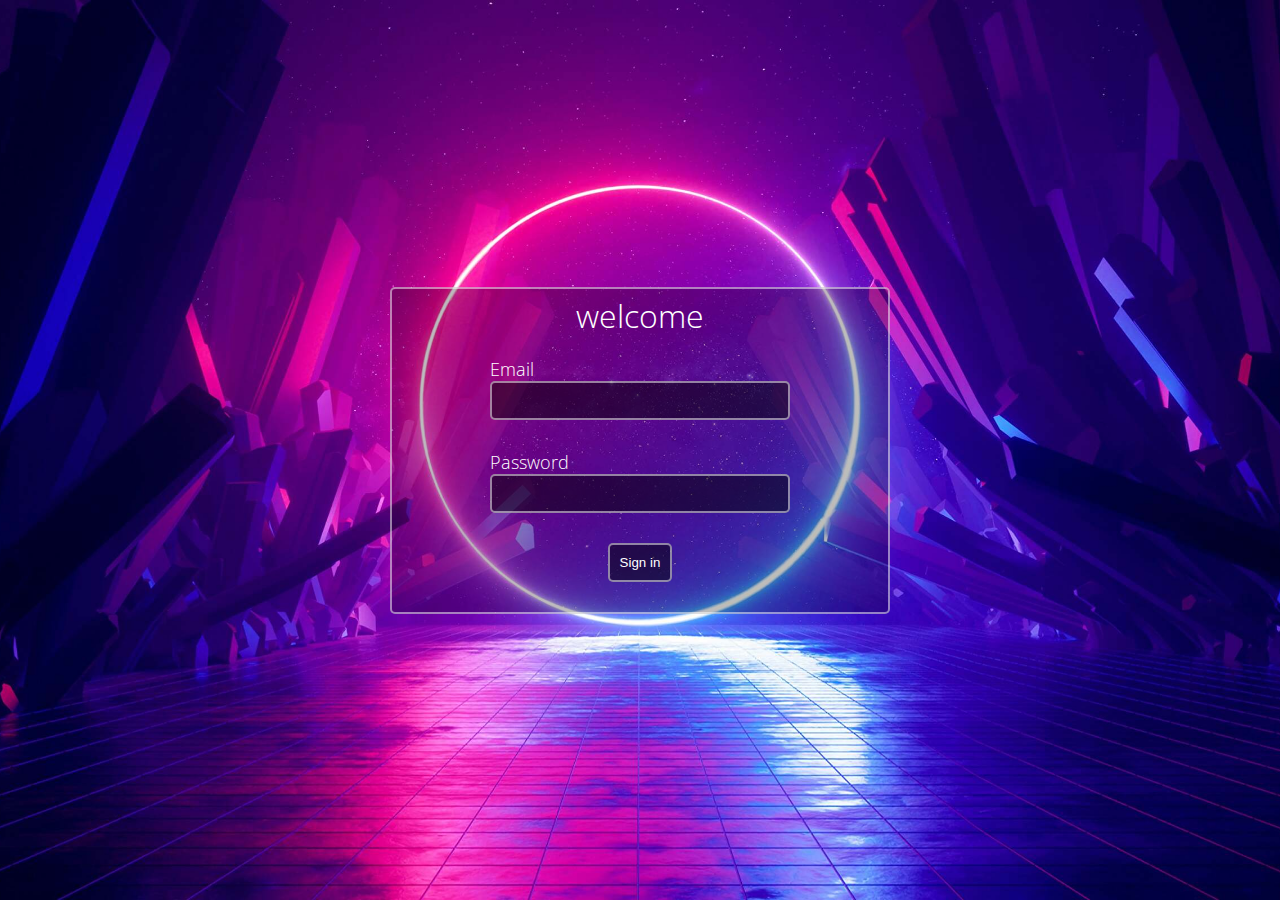
<file: index.html>
<!DOCTYPE html>
<html lang="en">
  <head>
    <meta charset="UTF-8" />
    <meta name="viewport" content="width=device-width, initial-scale=1.0" />
    <link rel="stylesheet" href="./style2.css" />
    <title>title-page</title>
  </head>
  <body>
    <main>
    <div class="box">
      <h1>welcome</h1>
      <form action="">
        <label for="email">Email</label>
        <input type="email" name="email" id="email" />
        <label for="password">Password</label>
        <input type="password" name="password" id="password" />
        <input type="submit" value="Sign in" class="submit">
      </form>
    </div>
</main>
  </body>
</html>
</file>
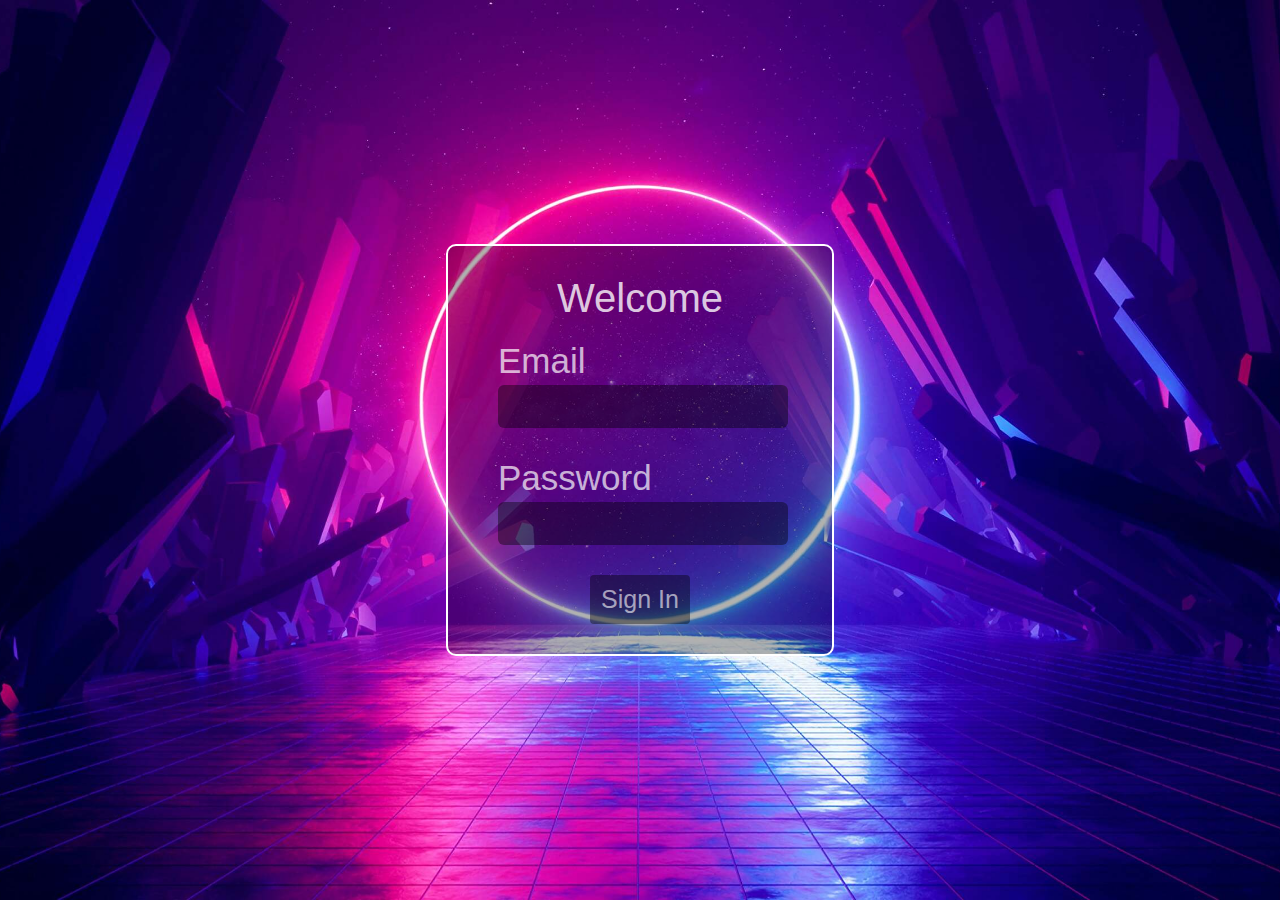
<file: task1.html>
<!DOCTYPE html>
<html lang="en">
<head>
    <meta charset="UTF-8">
    <meta name="viewport" content="width=device-width, initial-scale=1.0">
    <link rel="stylesheet" href="style.css">
    <title>Task 1</title>
</head>
<body>
    <div class="container" >
        <div class="formfield">
            <form action="">
                <h3>Welcome</h3>
                Email <input type="email" name="email" id="email" required>
                Password <input type="password" name="password" id="password" required>
                <button type="submit">Sign In</button>
            </form>
        </div>
    </div>
</body>
</html>
</file>
<file: style2.css>
@import url('https://fonts.googleapis.com/css2?family=Open+Sans:ital,wght@0,300..800;1,300..800&display=swap');

*{
    margin: 0;
    padding: 0;
    box-sizing: border-box;
}
body{
    background-image: url(./img/bg.jpg);
    background-size: cover;
    background-position: center;   
    background-repeat: no-repeat;
    font-family: "Open Sans", sans-serif;
}

main{
    height: 100vh;
    display: flex;
    justify-content: center;
    align-items: center;
}
.box{
    width: 300px;
    background-color: rgba(0, 0, 0, 0.253);
    border: 2px solid rgba(255, 255, 255, 0.5);
    border-radius: 5px;
    display: flex;
    flex-direction: column;
    justify-content: center;
    align-items: center;
}
input{
    display: block;
    margin-bottom: 15px;
    padding: 5px;
    background-color: rgba(0, 0, 0, 0.5);
    border: 2px solid rgba(255, 255, 255, 0.5);
    border-radius: 5px;    color: white;
}
label{
    display: block;
    color: white;
    font-weight: 100;
    font-size: large;
}
h1{
    color: white ;
    margin-bottom: 20px;
    margin-top: 5px;
    font-weight: 200;
}
input[type="submit"]{
    margin: 30px auto;
}
input[type="submit"]:hover{
    transform: scale(1.2);
    background-color: rgba(125, 0, 0, 0.8);


}


@media screen and (min-width:768px) {
    .box{
        width: 400px;
        background-color: rgba(0, 0, 0, 0.253);


    }
    input{
        width: 250px;
    }
    input[type="submit"]{
        width: auto;
        margin: 0 auto 30px auto;
    }

    
}
@media screen and (min-width:1024px) {
    .box{
        width: 500px;
        background-color: rgba(0, 0, 0, 0.253);


    }
  
    input{
        width: 300px;
        padding: 10px;
        margin-bottom: 30px;
    }
    input[type="submit"]{
        width: auto;
        margin: 0 auto 30px auto;

    }



}
@media screen and (min-width:1440px) {
    .box{
        width: 800px;
        background-color: rgba(0, 0, 0, 0.253);


    }
    
    input{
        width: 500px;
        padding: 10px;
        margin-bottom: 30px;
    }
    input[type="submit"]{
        width: auto;
        margin: 0 auto 30px auto;
    }

}
</file>
<file: style.css>
body {
    margin: 0;
}

.container {
    background-image: url(./img/task1-bg.jpg);
    background-size: cover;
    background-repeat: no-repeat;
    background-position: center;
    height: 100vh;
    display: flex;
    justify-content: center;
    align-items: center;
    font-family: sans-serif;
    object-fit: contain;
}

.formfield {
    background-color: rgb(0, 0, 0, 0.3);
    display: flex;
    width: 30%;
    border: 2px solid white;
    border-radius: 10px;
    justify-content: center;
    align-items: center;
}
form {
    padding: 30px 50px 30px 50px;
    font-size: 35px;
    font-weight: 400;
    color: rgb(255, 255, 255, 0.7);
}
h3 {
    font-size: 40px;
    font-weight: 300;
    color: rgb(255, 255, 255, 0.8);
    text-align: center;
    margin-top: 0;
    margin-bottom: 20px;
}

input {
    font-size: 20px;
    padding: 10px;
    margin-bottom: 30px;
    border-radius: 6px;
    border: none;
    width: 95%;
    color: rgb(255, 255, 255, 0.6);
    background-color: rgb(0, 0, 0, 0.4);
}
button {
    display: block;
    font-size: 25px;
    width: 100px;
    margin: auto;
    padding: 10px;
    border-radius: 4px;
    border: none;
    background-color: rgb(0, 0, 0, 0.4);
    color: rgb(255, 255, 255, 0.6);
}

@media screen and (max-width: 1200px) {
    .formfield {
        width: 60%;
    }

    form {
        font-size: 28px;
        padding: 22px 37px 22px 37px;
    }

    h3 {
        font-size: 34px;
    }

    input {
        font-size: 18px;
    }

    button {
        font-size: 21px;
    }
}

@media screen and (max-width: 600px) {
    .formfield {
        width: 90%;
    }

    form {
        font-size: 20px;
        padding: 15px 25px 15px 25px;
    }

    h3 {
        font-size: 28px;
    }

    input {
        font-size: 16px;
    }

    button {
        font-size: 18px;
    }
}
</file>
